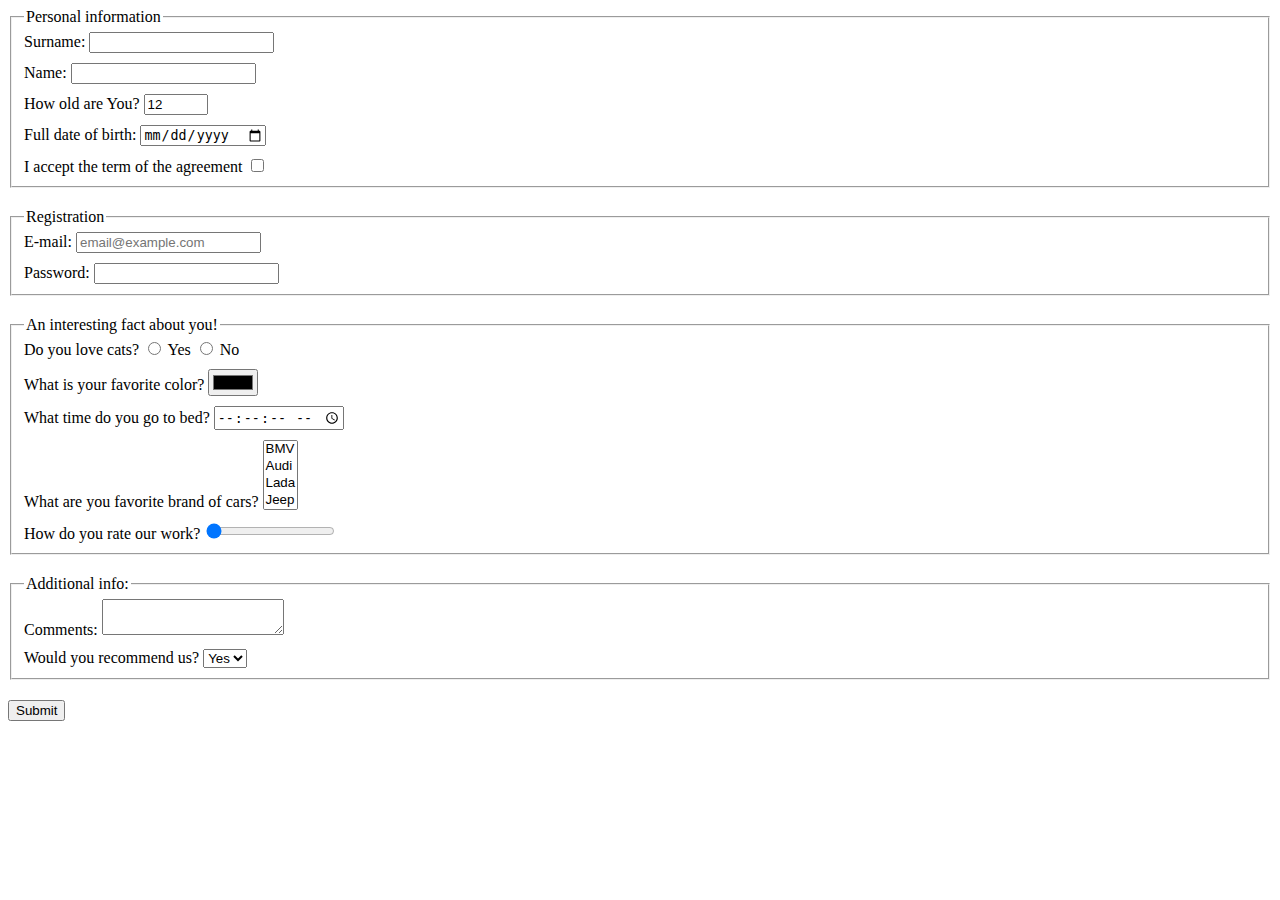
<file: index.html>
<!doctype html><html lang="en"><head><meta charset="UTF-8"><meta name="viewport" content="width=device-width, user-scalable=no, initial-scale=1.0, maximum-scale=1.0, minimum-scale=1.0"><meta http-equiv="X-UA-Compatible" content="ie=edge"><title>HTML Form</title><link rel="stylesheet" href="style.7626626c.css"></head><body> <form action="https://mate-academy-form-lesson.herokuapp.com/create-application" method="POST"> <fieldset class="information"> <legend>Personal information</legend> <div class="input"> <label for="surname">Surname:</label> <input type="text" name="surname" id="surname" autocomplete="off"> </div> <div class="input"> <label for="name">Name:</label> <input type="text" name="name" id="name" autocomplete="off"> </div> <div class="input"> <label for="age">How old are You?</label> <input type="number" name="age" id="age" value="12" min="8" max="150"> </div> <div class="input"> <label for="birth"> Full date of birth: </label> <input type="date" name="birth" id="birth" required> </div> <div class="input"> <label for="agreement"> I accept the term of the agreement </label> <input type="checkbox" name="agreement" id="agreement" required> </div> </fieldset> <fieldset class="information"> <legend>Registration</legend> <div class="input"> <label for="email">E-mail:</label> <input type="email" name="email" id="email" placeholder="email@example.com" required> </div> <div class="input"> <label for="password">Password:</label> <input type="password" name="password" id="password" minlength="6" maxlength="12" required> </div> </fieldset> <fieldset class="information"> <legend>An interesting fact about you!</legend> <div class="input"> Do you love cats? <input type="radio" name="cats" id="yes"> <label for="yes">Yes</label> <input type="radio" name="cats" id="no"> <label for="no">No</label> </div> <div class="input"> <label for="color"> What is your favorite color? </label> <input type="color" name="color" id="color" value="#000000"> </div> <div class="input"> <label for="sleep"> What time do you go to bed? </label> <input type="time" name="sleep" id="sleep" step="1"> </div> <div class="input"> <label for="cars"> What are you favorite brand of cars? </label> <select name="cars" id="cars" multiple> <option value="bmv">BMV</option> <option value="audi">Audi</option> <option value="lada">Lada</option> <option value="jeep">Jeep</option> <option value="fiat">Fiat</option> </select> </div> <div> <label for="feedback"> How do you rate our work? </label> <input type="range" name="feedback" id="feedback" min="0" max="10" value="0" required> </div> </fieldset> <fieldset class="information"> <legend>Additional info:</legend> <div class="input"> <label for="comment"> Comments: </label> <textarea name="comment" id="comment">
          </textarea> </div> <div class="input"> <label for="recommendation"> Would you recommend us? </label> <select name="recommendation" id="recommendation" size="1"> <option value="yes">Yes</option> <option value="no">No</option> </select> </div> </fieldset> <button type="submit">Submit</button> </form> <script type="text/javascript" src="main.e97352c4.js">
    </script> </body></html>
</file>
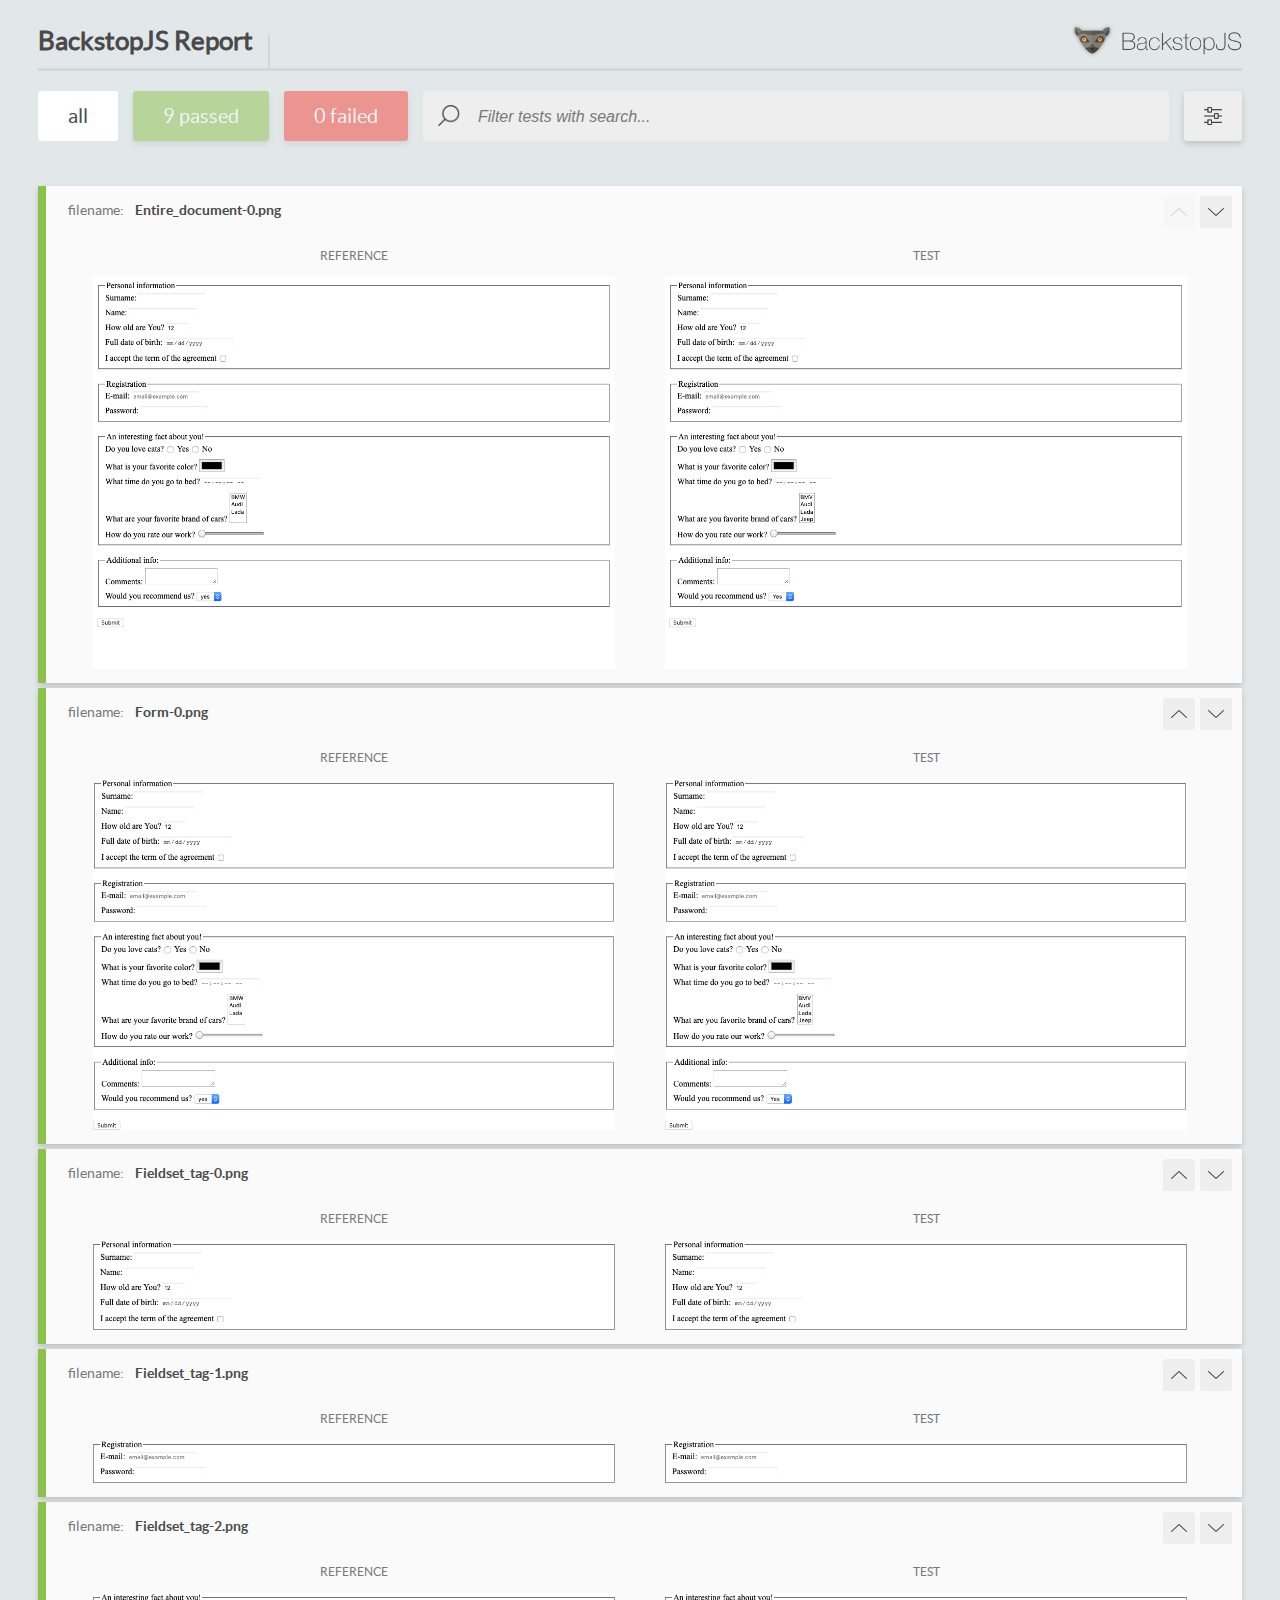
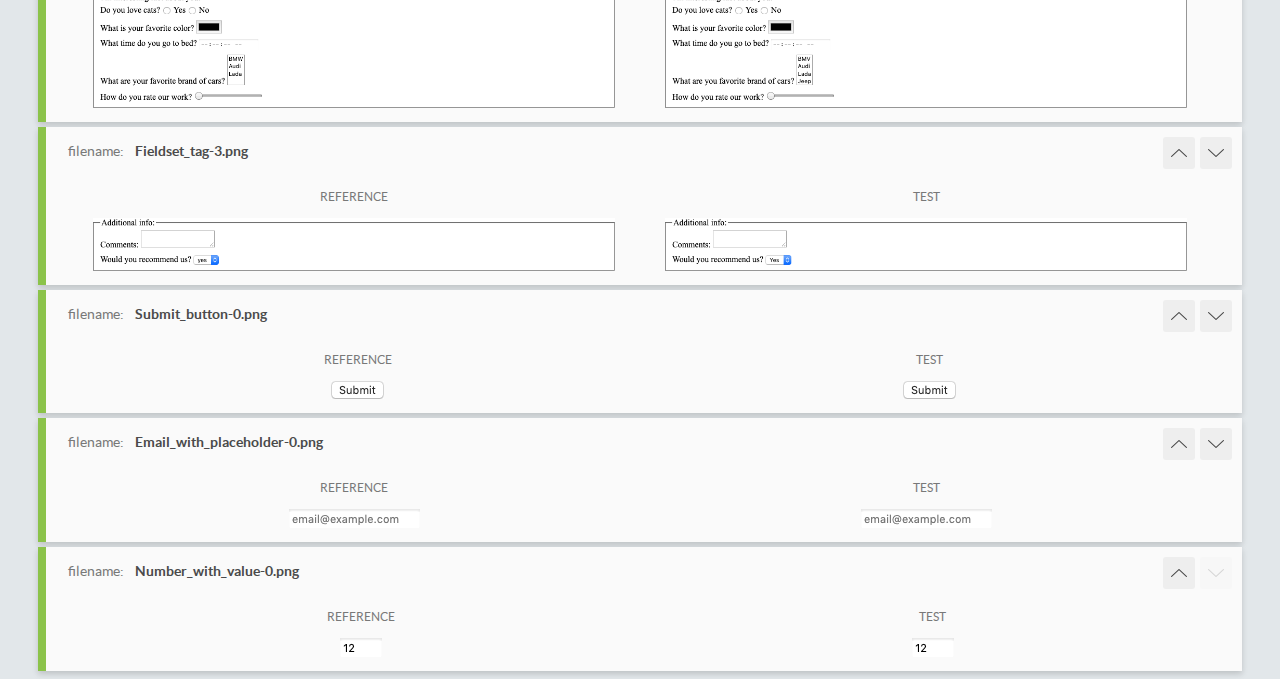
<file: report/html_report/index.html>
<!DOCTYPE html>
<html>
  <head>
    <meta charset="utf-8">
    <title>BackstopJS Report</title>

    <style>
      @font-face {
          font-family: 'latoregular';
          src: url('./assets/fonts/lato-regular-webfont.woff2') format('woff2'),
              url('./assets/fonts/lato-regular-webfont.woff') format('woff');
          font-weight: 400;
          font-style: normal;
      }
      @font-face {
          font-family: 'latobold';
          src: url('./assets/fonts/lato-bold-webfont.woff2') format('woff2'),
              url('./assets/fonts/lato-bold-webfont.woff') format('woff');
          font-weight: 700;
          font-style: normal;
      }

      .ReactModal__Body--open {
          overflow: hidden;
      }
      .ReactModal__Body--open .header {
        display: none;
      }

    </style>
  </head>
  <body style="background-color: #E2E7EA">
    <div id="root">

    </div>
    <script type="text/javascript">
      function report (report) { // eslint-disable-line no-unused-vars
        window.tests = report;
      }
    </script>
    <script type="text/javascript" src="config.js"></script>
    <script type="text/javascript" src="index_bundle.js"></script>
  </body>
</html>
</file>
<file: style.7626626c.css>
.body{margin:0}.input:not(:last-child){margin-bottom:10px}.information{margin-bottom:20px}
/*# sourceMappingURL=style.7626626c.css.map */
</file>
